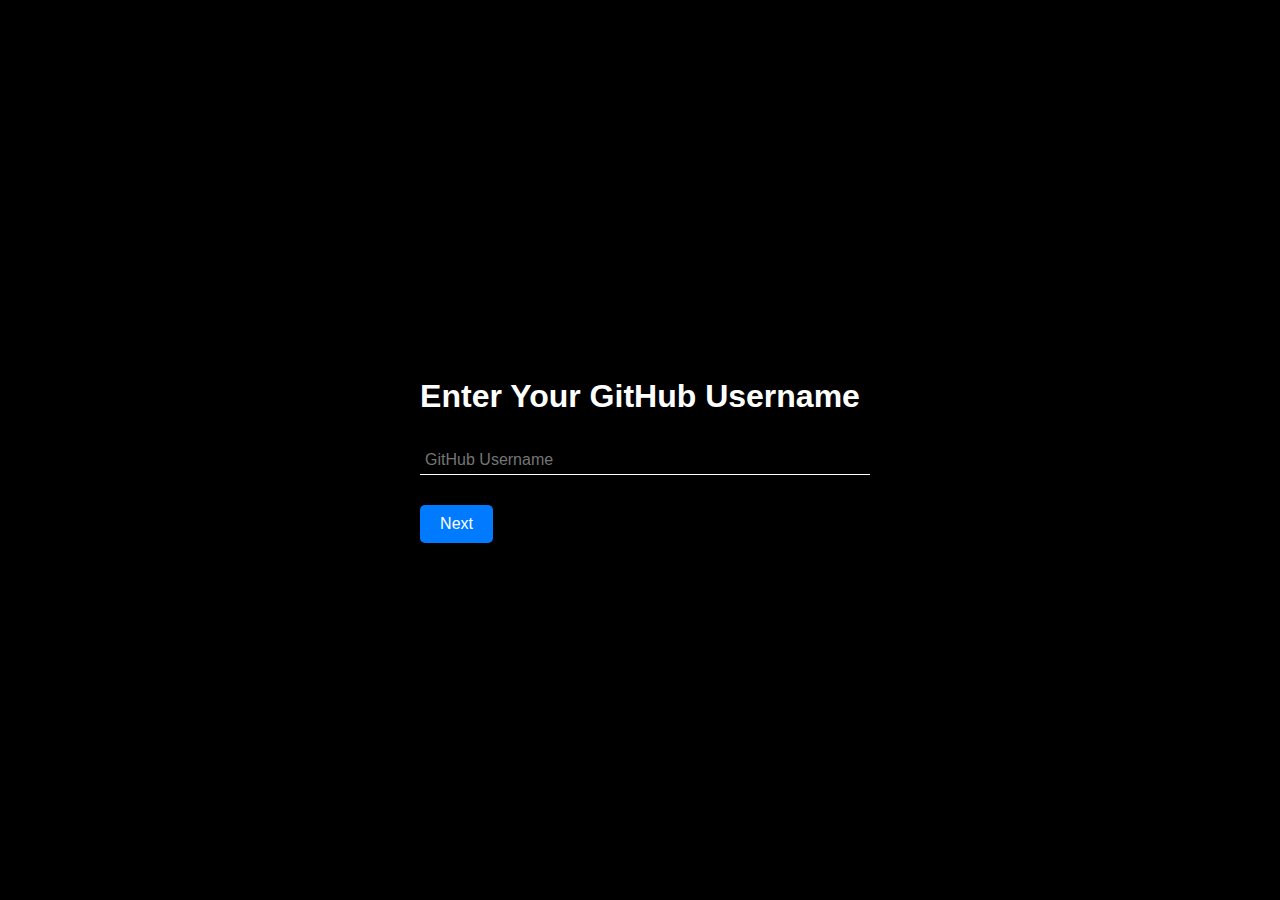
<file: index.html>
<!DOCTYPE html>
<html lang="en">
<head>
    <meta charset="UTF-8">
    <meta name="viewport" content="width=device-width, initial-scale=1.0">
    <title>Document</title>
    <link rel="stylesheet" href="./styles/style.css">
</head>
<body>
    <div class="container">
        <h1 id="initial">Enter Your GitHub Username</h1>
        <form action="next-page.html" method="get" class="input-group">
            <input type="text" name="username" placeholder="GitHub Username" required>
            <button type="submit" class="submit-button">Next</button>
        </form>
    </div>
    <script src="./scripts/script.js"></script>
</body>
</html>
</file>
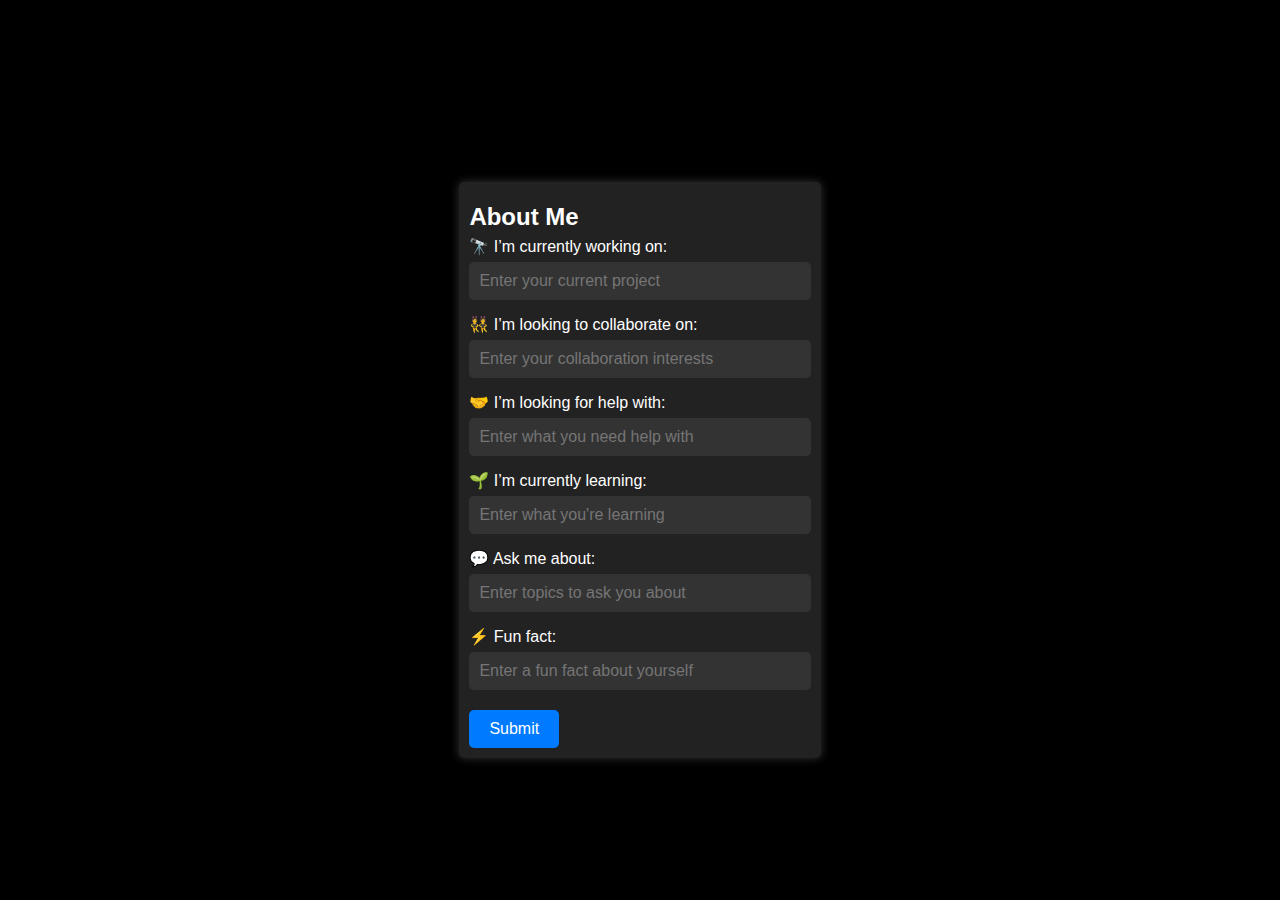
<file: next-page.html>
<!DOCTYPE html>
<html lang="en">
<head>
    <meta charset="UTF-8">
    <meta name="viewport" content="width=device-width, initial-scale=1.0">
    <title>Document</title>
    <link rel="stylesheet" href="./styles/next-page.css">
</head>
<body>
    <!-- <h1>Welcome to the Next Page</h1> -->
    <p id="username-display"></p>

    <div class="about-me-section">
        <h2>About Me</h2>
        <label for="currently-working-on">🔭 I’m currently working on:</label>
        <input type="text" id="currently-working-on" name="currently-working-on" placeholder="Enter your current project" required>

        <label for="looking-to-collaborate">👯 I’m looking to collaborate on:</label>
        <input type="text" id="looking-to-collaborate" name="looking-to-collaborate" placeholder="Enter your collaboration interests" required>

        <label for="looking-for-help">🤝 I’m looking for help with:</label>
        <input type="text" id="looking-for-help" name="looking-for-help" placeholder="Enter what you need help with" required>

        <label for="currently-learning">🌱 I’m currently learning:</label>
        <input type="text" id="currently-learning" name="currently-learning" placeholder="Enter what you're learning" required>

        <label for="ask-me-about">💬 Ask me about:</label>
        <input type="text" id="ask-me-about" name="ask-me-about" placeholder="Enter topics to ask you about" required>

        <label for="fun-fact">⚡ Fun fact:</label>
        <input type="text" id="fun-fact" name="fun-fact" placeholder="Enter a fun fact about yourself" required>

        <button type="submit" class="submit-button">Submit</button>
    </div>
    <script src="./scripts/next-page.js"></script>
</body>
</html>


<!-- 
call api here only and and check if messgae excist and it is not found then 
show alert username not found or invalid username

 -->
</file>
<file: styles/style.css>
body {
    background-color: #000;
    color: #fff;
    font-family: Arial, sans-serif;
    margin: 0;
    padding: 0;
    display: flex;
    flex-direction: column;
    align-items: center;
    justify-content: center;
    height: 100vh;
}

/* Container for About Me section */
.about-me-section {
    background-color: #222;
    padding: 20px;
    border-radius: 5px;
    box-shadow: 0 0 10px rgba(255, 255, 255, 0.2);
    text-align: center;
}

/* Text input styles */
input[type="text"] {
    background-color: transparent;
    border: none;
    border-bottom: 1px solid #fff;
    color: #fff;
    font-size: 1rem;
    width: 100%;
    margin: 10px 0;
    padding: 5px;
}

input[type="text"]:focus {
    outline: none;
}

/* Button styles */
.submit-button {
    padding: 10px 20px;
    background-color: #007bff;
    color: #fff;
    border: none;
    cursor: pointer;
    font-size: 1rem;
    border-radius: 5px;
    margin-top: 20px;
}

.submit-button:hover {
    background-color: #0056b3;
}
</file>
<file: styles/next-page.css>
/* Black theme */
        body {
            background-color: #000;
            color: #fff;
            font-family: Arial, sans-serif;
            margin: 0;
            padding: 0;
            display: flex;
            flex-direction: column;
            align-items: center;
            justify-content: center;
            height: 100vh;
        }

        /* Container for About Me form */
        .about-me-section {
            /* font-size: 3px; */
            background-color: #222;
            padding: 10px 10px;
            border-radius: 5px;
            box-shadow: 0 0 10px rgba(255, 255, 255, 0.2);
            padding-right: 30px;
            line-height: 10px;
            /* justify-content: center; */
        }

        /* Form styles */
        h2 {
            font-size: 1.5rem;
            margin-bottom: 20px;
        }

        label {
            display: block;
            margin-bottom: 10px;
        }

        input[type="text"] {
            padding: 10px;
            border: none;
            background-color: #333;
            color: #fff;
            font-size: 1rem;
            width: 100%;
            border-radius: 5px;
            margin-bottom: 20px;
        }

        input[type="text"]:focus {
            outline: none;
        }

        .submit-button {
            padding: 10px 20px;
            background-color: #007bff;
            color: #fff;
            border: none;
            cursor: pointer;
            font-size: 1rem;
            border-radius: 5px;
        }

        .submit-button:hover {
            background-color: #0056b3;
        }
        #username-display{
            font-size: 20px;
            /* background-color:rgba(173, 206, 233, 0.212) ; */
        }
</file>
